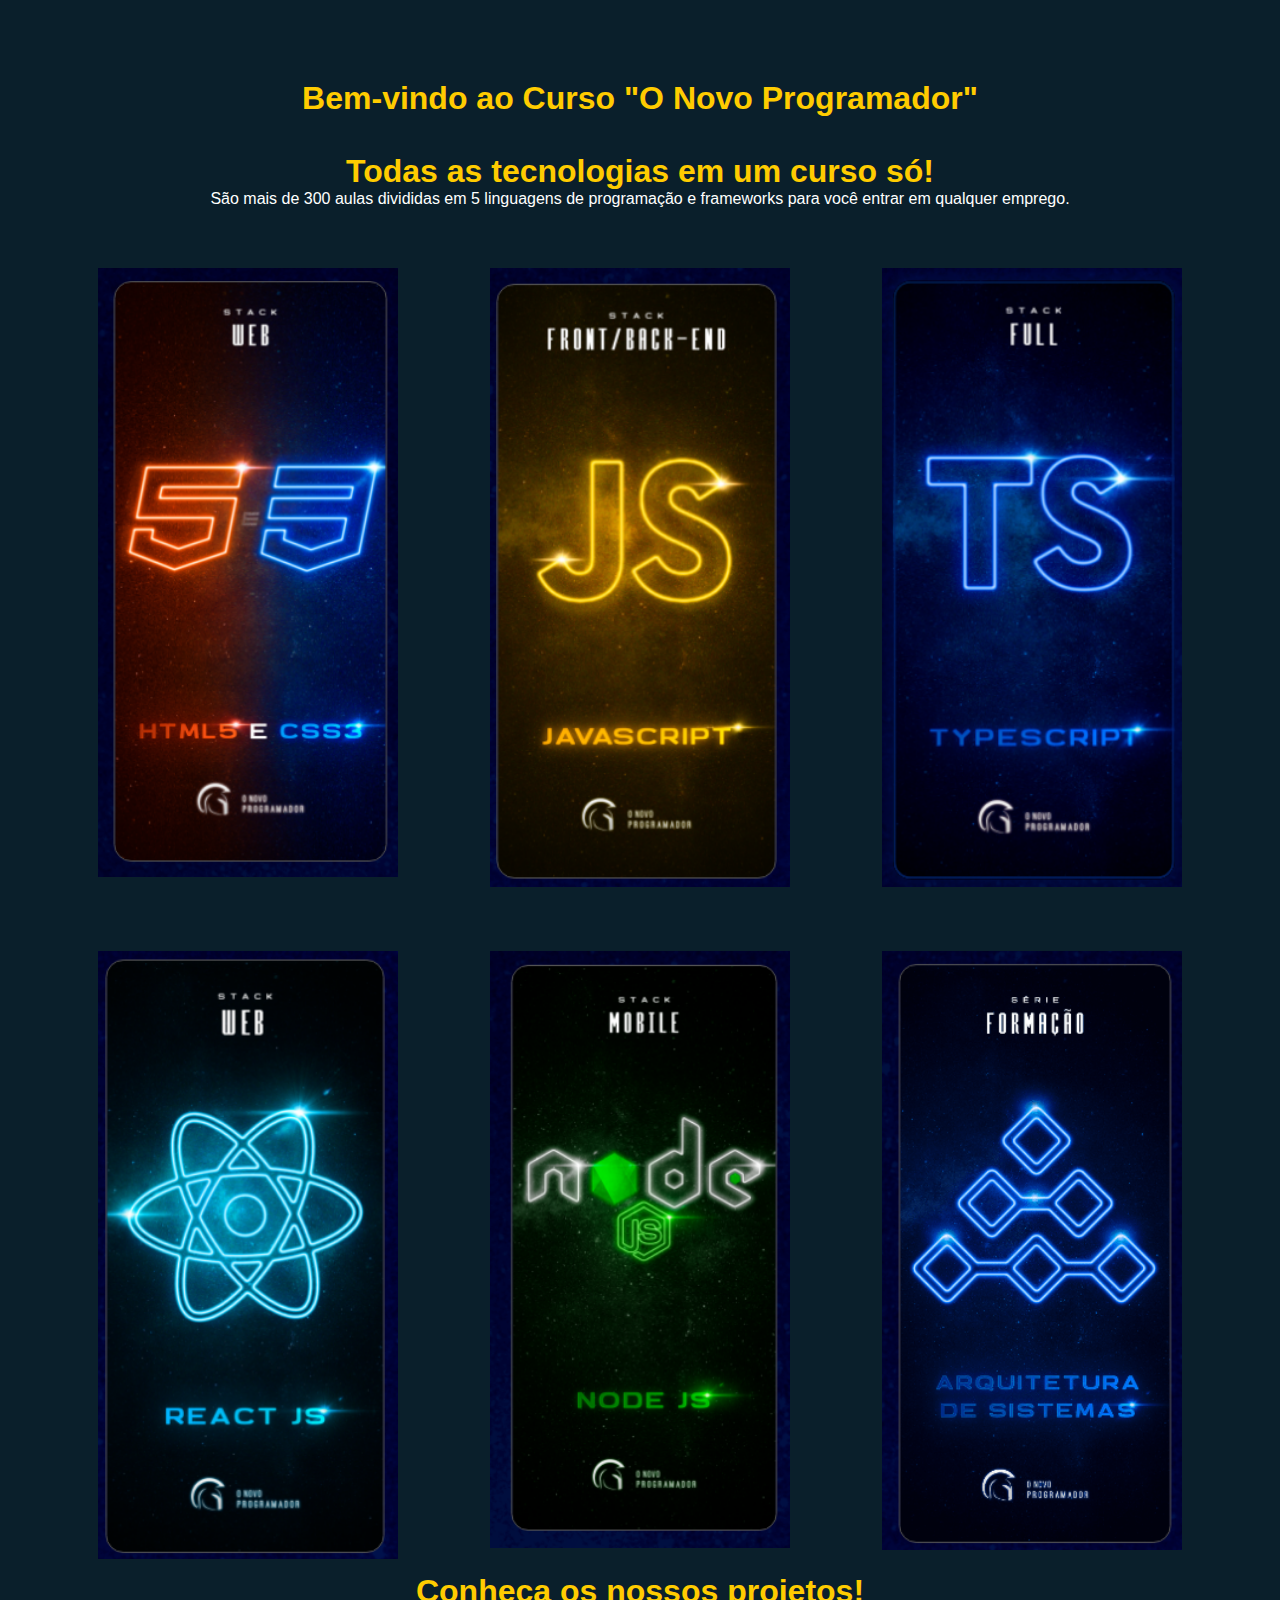
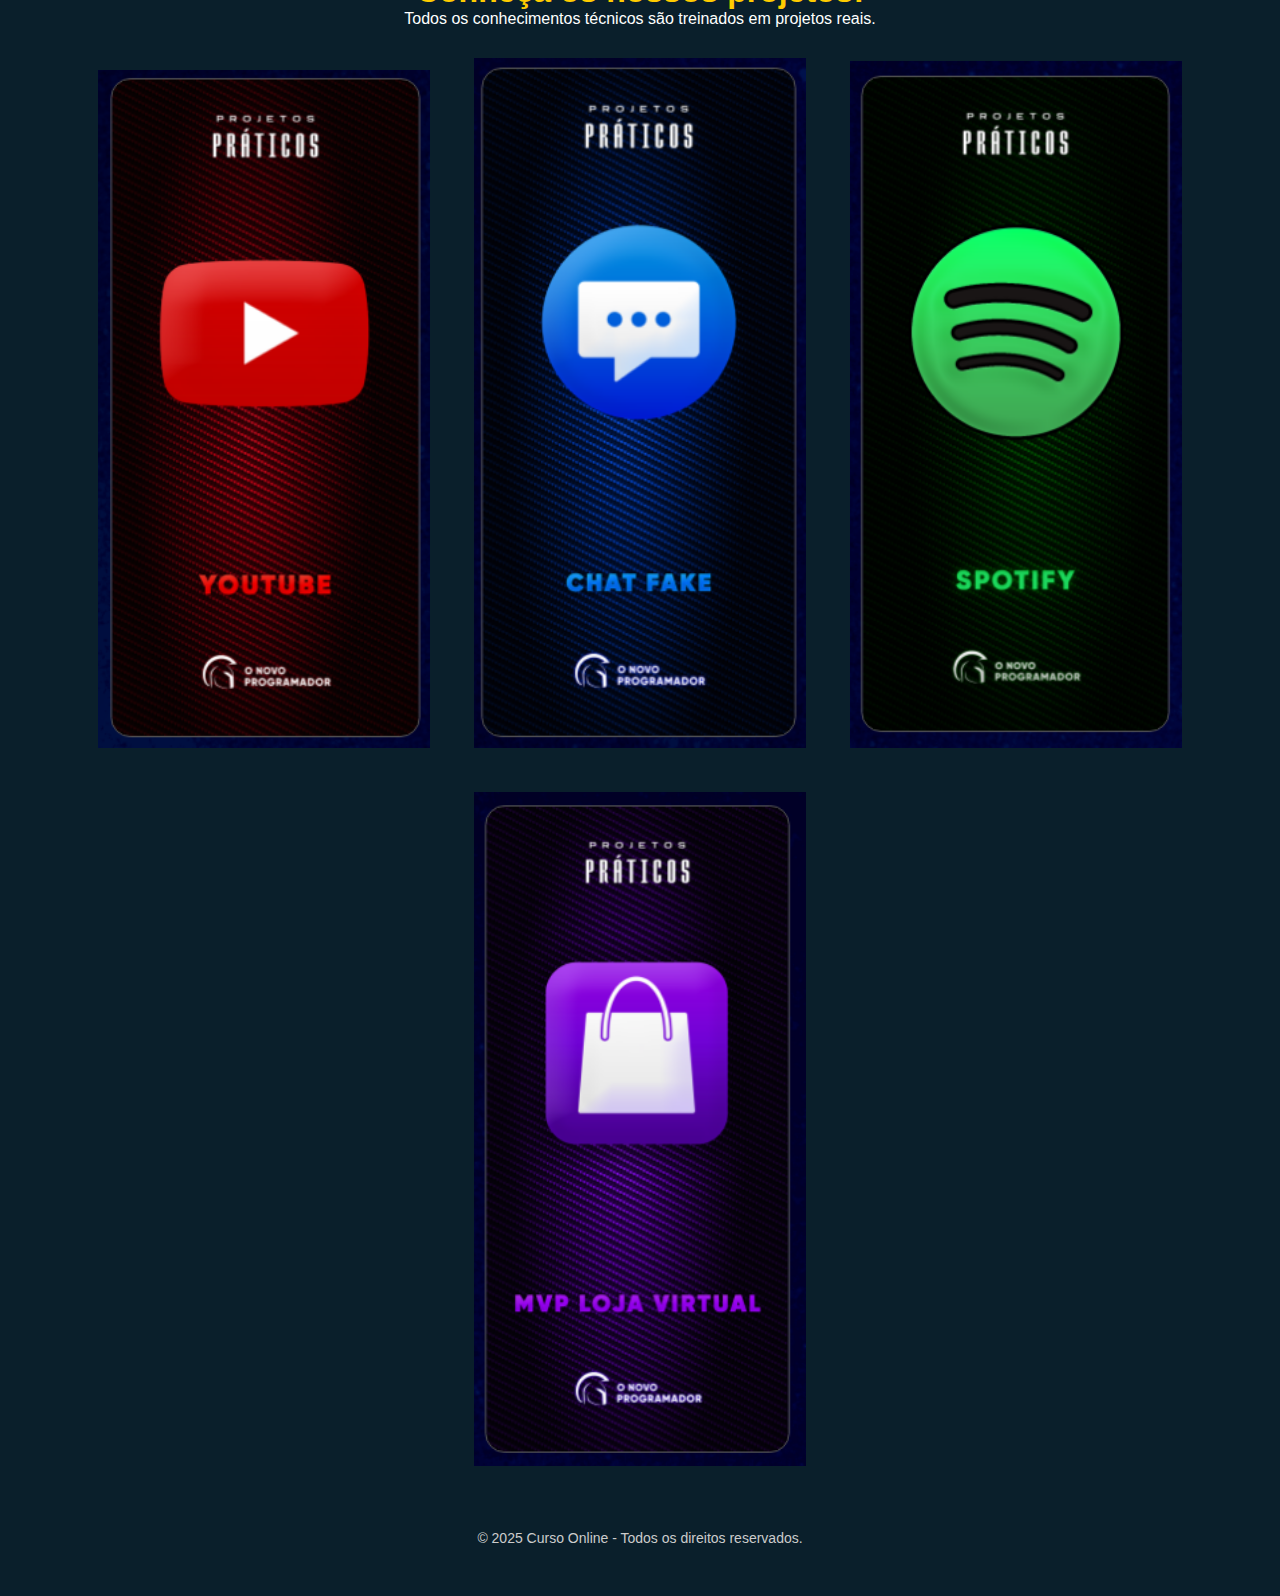
<file: index.html>
<!DOCTYPE html>
<html lang="pt-br">
<head>
    <meta charset="UTF-8">
    <meta name="viewport" content="width=device-width, initial-scale=1.0">
    <title>O Novo Programador - Curso Online</title>
    <link rel="stylesheet" href="index.css">
</head>
<body>
    <header>

    </header>

    <h1>Bem-vindo ao Curso "O Novo Programador"</h1>
    <br><br>
    <h1>Todas as tecnologias em um curso só!</h1>
    <p>São mais de 300 aulas divididas em 5 linguagens de programação e frameworks para você entrar em qualquer emprego.</p>

    <div class="tecnologias-container">
        <a href="html-css.html" class="tecnologias"><img src="img/html-css.png" alt=""></a>
        <a href="html-css.html" class="tecnologias"><img src="img/Javascript.png" alt=""></a>
        <a href="html-css.html" class="tecnologias"><img src="img/typescript.png" alt=""></a>
        <a href="html-css.html" class="tecnologias"><img src="img/react.png" alt=""></a>
        <a href="html-css.html" class="tecnologias"><img src="img/node.js.png" alt=""></a>
        <a href="html-css.html" class="tecnologias"><img src="img/arquitetura de sistema.png" alt=""></a>
    </div>


    <div>
      <h1>Conheça os nossos projetos!</h1>
      <p>Todos os conhecimentos técnicos são treinados em projetos reais.</p>
      <img class="tecnologias" src="img/youtube-pratico.png" alt="">
      <img class="tecnologias" src="img/chat-fake-pratico.png" alt="">
      <img class="tecnologias" src="img/spotify-pratico.png" alt="">
      <img class="tecnologias" src="img/loja-virtual-pratrico.png" alt="">
      


    </div>
    
    <footer>
        <p>&copy; 2025 Curso Online - Todos os direitos reservados.</p>
    </footer>
</body>
</html>
</file>
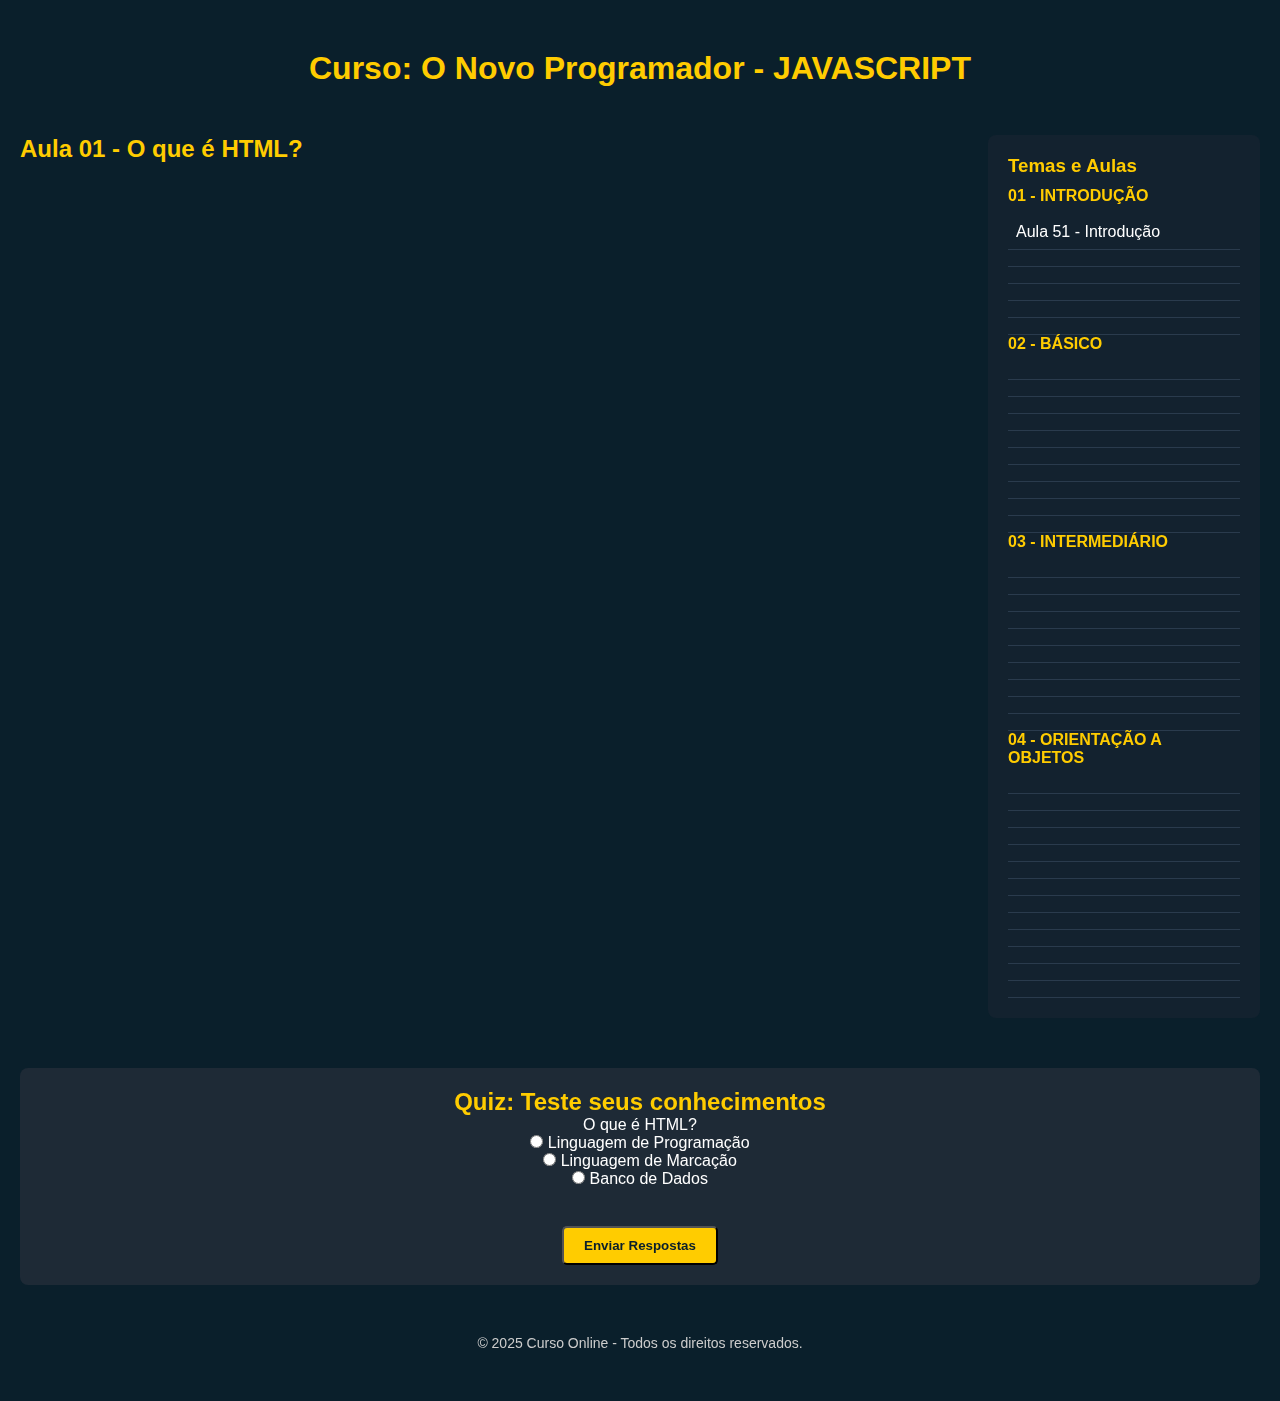
<file: javascript.html>
<!DOCTYPE html>
<html lang="pt-br">
<head>
    <meta charset="UTF-8">
    <meta name="viewport" content="width=device-width, initial-scale=1.0">
    <title>O Novo Programador - JAVASCRIPT</title>
    <style>
        * {
            margin: 0;
            padding: 0;
            box-sizing: border-box;
        }

        body {
            font-family: 'Arial', sans-serif;
            background-color: #0a1f2b;
            color: #fff;
            text-align: center;
            padding: 50px 20px;
        }

        header {
            margin-bottom: 30px;
        }

        h1 {
            color: #ffcc00;
        }

        footer {
            margin-top: 50px;
            font-size: 14px;
            color: #ccc;
        }

        .btn {
            display: inline-block;
            padding: 10px 20px;
            background-color: #ffcc00;
            color: #0a1f2b;
            text-decoration: none;
            border-radius: 5px;
            font-weight: bold;
            margin-top: 20px;
        }

        .btn:hover {
            background-color: #f2b500;
        }

        .video-container {
            margin: 30px 0;
        }

        .quizzes {
            margin-top: 40px;
            background-color: #1e2a36;
            padding: 20px;
            border-radius: 8px;
        }

        h2 {
            color: #ffcc00;
        }

        .container {
            display: flex;
            flex-direction: row;
            align-items: flex-start;
            justify-content: space-between;
            gap: 40px;
            margin: 0 auto 50px;
            max-width: 1400px;
        }


        .video-player {
            flex: 4; /* aumentei de 2 para 3 */
            max-width: 1000px; /* aumentei o limite do vídeo */
            text-align: left;
        }


        .playlist {
            flex: 1;
            max-width: 400px;
            background-color: #13222f;
            padding: 20px;
            border-radius: 8px;
            text-align: left;
            align-self: flex-start; /* força ela a ficar no topo */
        }


        .playlist h3,
        .playlist strong {
            color: #ffcc00;
            margin-bottom: 10px;
            display: block;
        }

        .playlist ul {
            list-style: none;
            padding-left: 0;
        }

        .playlist li {
            cursor: pointer;
            padding: 8px;
            color: #fff;
            border-bottom: 1px solid #2a3b4d;
        }

        .playlist li:hover {
            background-color: #1f3a50;
            color: #ffcc00;
        }

        #main-video {
            height: 650px;
        }
    </style>
</head>
<body>
    <header>
        <h1>Curso: O Novo Programador - JAVASCRIPT</h1>
        <br>
    </header>

    <main class="container">
  <!-- Player de vídeo principal -->
<div class="video-player">
    <h2 id="video-title">Aula 01 - O que é HTML?</h2>
    <div id="video-container">
        <!-- Embed do YouTube -->
        <iframe id="main-video" width="100%" height="500"
    src="https://www.youtube.com/embed/h_41"
    frameborder="0"
    allow="accelerometer; autoplay; clipboard-write; encrypted-media; gyroscope; picture-in-picture"
    allowfullscreen>
</iframe>

    </div>
</div>


  <!-- Lista de aulas -->
      <aside class="playlist">
          <h3>Temas e Aulas</h3>
        
        <div class="tema">
            <strong>01 - INTRODUÇÃO</strong>
            <ul>
                <li onclick="loadVideo('Aula  51 - Introdução', '')">Aula  51 - Introdução</li>
                <li onclick="loadVideo('', '')"></li>
                <li onclick="loadVideo('', '')"></li>
                <li onclick="loadVideo('', '')"></li>
                <li onclick="loadVideo('', '')"></li>
                <li onclick="loadVideo('', '')"></li>
                
            </ul>
        </div>
        <div class="tema">
            <strong>02 - BÁSICO</strong>
            <ul>
                <li onclick="loadVideo('', '')"></li>
                <li onclick="loadVideo('', '')"></li>
                <li onclick="loadVideo('', '')"></li>
                <li onclick="loadVideo('', '')"></li>
                <li onclick="loadVideo('', '')"></li>
                <li onclick="loadVideo('', '')"></li>
                <li onclick="loadVideo('', '')"></li>
                <li onclick="loadVideo('', '')"></li>
                <li onclick="loadVideo('', '')"></li>
                <li onclick="loadVideo('', '')"></li>
                
            </ul>
        </div>
        <div class="tema">
            <strong>03 - INTERMEDIÁRIO</strong>
            <ul>
                <li onclick="loadVideo('', '')"></li>
                <li onclick="loadVideo('', '')"></li>
                <li onclick="loadVideo('', '')"></li>
                <li onclick="loadVideo('', '')"></li>
                <li onclick="loadVideo('', '')"></li>
                <li onclick="loadVideo('', '')"></li>
                <li onclick="loadVideo('', '')"></li>
                <li onclick="loadVideo('', '')"></li>
                <li onclick="loadVideo('', '')"></li>
                <li onclick="loadVideo('', '')"></li>        
                
            </ul>
        </div>
        <div class="tema">
            <strong>04 - ORIENTAÇÃO A OBJETOS</strong>
            <ul>
                <li onclick="loadVideo('', '')"></li>
                <li onclick="loadVideo('', '')"></li>
                <li onclick="loadVideo('', '')"></li>
                <li onclick="loadVideo('', '')"></li>
                <li onclick="loadVideo('', '')"></li>
                <li onclick="loadVideo('', '')"></li>
                <li onclick="loadVideo('', '')"></li>
                <li onclick="loadVideo('', '')"></li>
                <li onclick="loadVideo('', '')"></li>
                <li onclick="loadVideo('', '')"></li>
                <li onclick="loadVideo('', '')"></li>
                <li onclick="loadVideo('', '')"></li>
                <li onclick="loadVideo('', '')"></li>         
                
            </ul>
        </div>
        
  </aside>
</main>


        <div class="quizzes">
            <h2>Quiz: Teste seus conhecimentos</h2>
            <form id="quizForm">
                <label for="question1">O que é HTML?</label><br>
                <input type="radio" name="question1" value="a"> Linguagem de Programação<br>
                <input type="radio" name="question1" value="b"> Linguagem de Marcação<br>
                <input type="radio" name="question1" value="c"> Banco de Dados<br><br>
                
                <button type="submit" class="btn">Enviar Respostas</button>
            </form>
        </div>
    

    <footer>
        <p>&copy; 2025 Curso Online - Todos os direitos reservados.</p>
    </footer>

    <script>
      document.getElementById('quizForm').addEventListener('submit', function(event) {
          event.preventDefault(); // Impede o envio do formulário
          alert('Respostas enviadas! Verifique o seu progresso.');
      });

      function loadVideo(title, youtubeId) {
          const videoPlayer = document.getElementById('main-video');
          const videoTitle = document.getElementById('video-title');
          videoTitle.textContent = title;
          videoPlayer.src = `https://www.youtube.com/embed/${youtubeId}`;
      }

    </script>
</body>
</html>
</file>
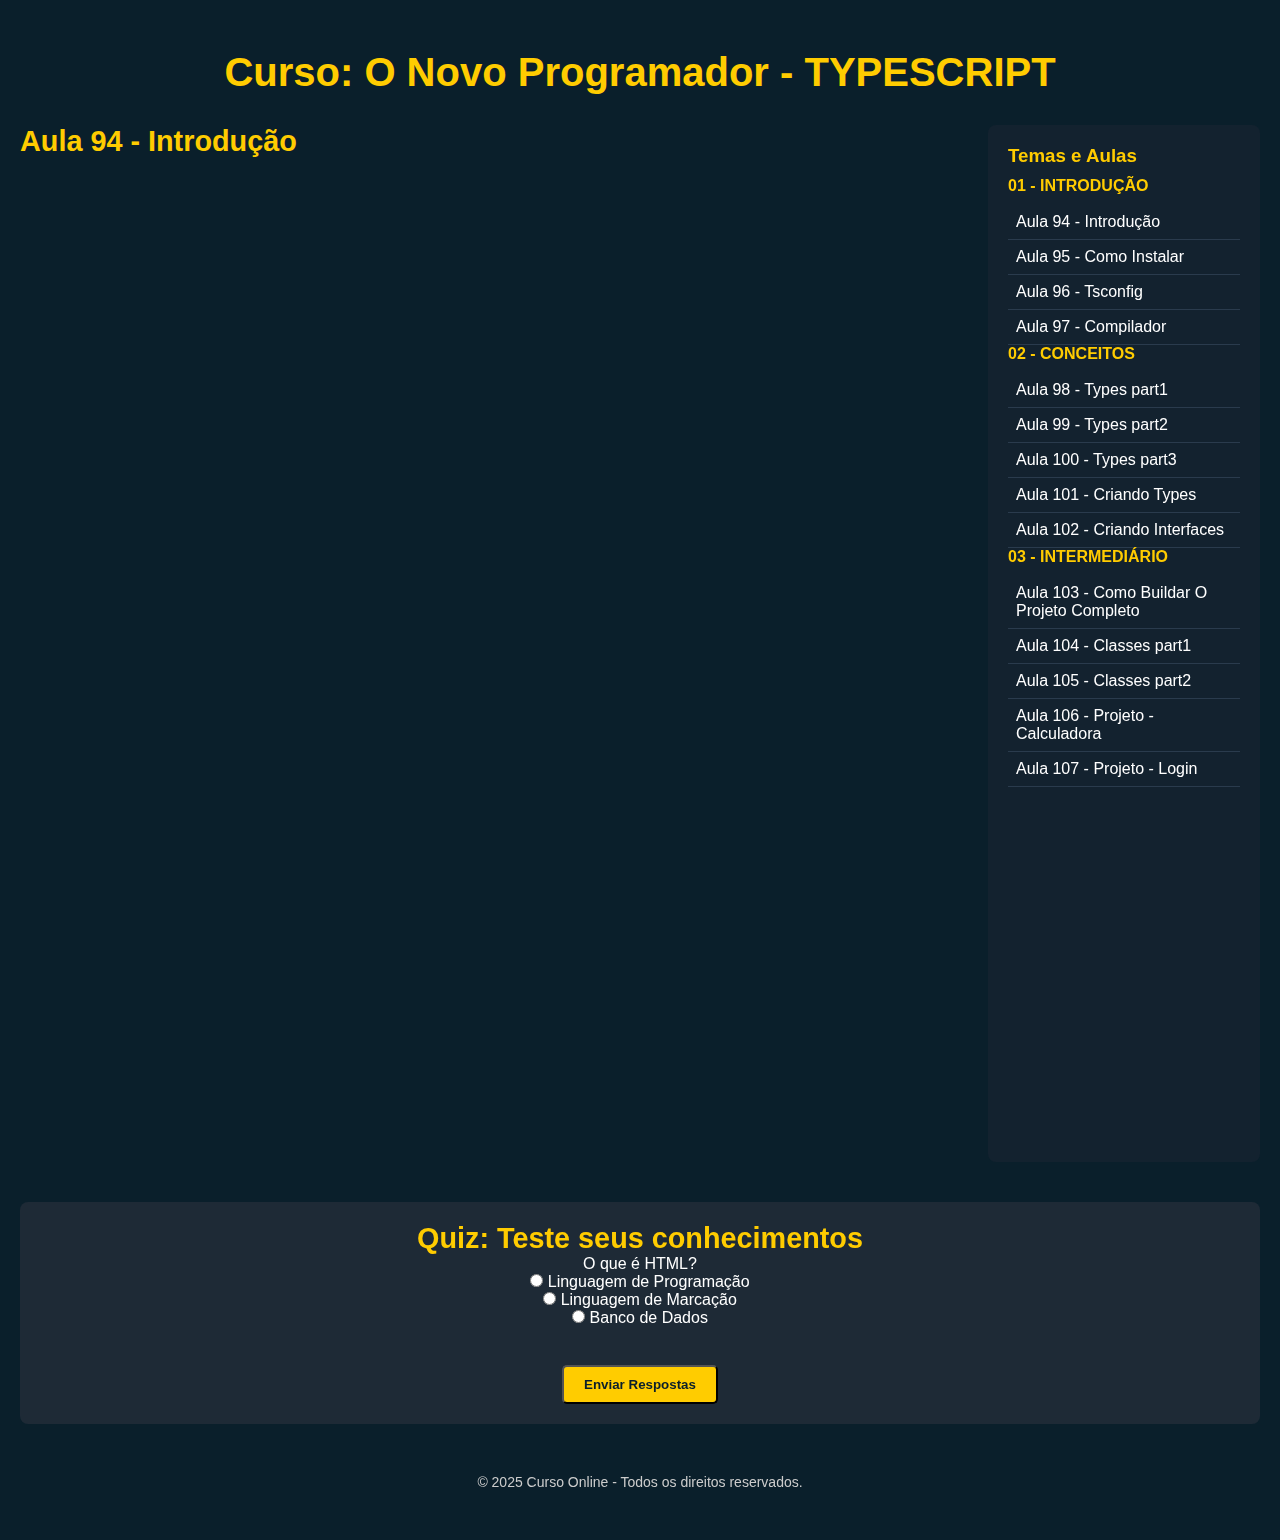
<file: typescript.html>
<!DOCTYPE html>
<html lang="pt-br">
<head>
    <meta charset="UTF-8">
    <meta name="viewport" content="width=device-width, initial-scale=1.0">
    <title>O Novo Programador - TYPESCRIPT</title>
    <style>
        * {
            margin: 0;
            padding: 0;
            box-sizing: border-box;
        }

        body {
            font-family: 'Arial', sans-serif;
            background-color: #0a1f2b;
            color: #fff;
            text-align: center;
            padding: 50px 20px;
        }

        header {
            margin-bottom: 30px;
        }

        h1 {
            color: #ffcc00;
            font-size: 2.5em;
            margin-bottom: 20px;
        }

        footer {
            margin-top: 50px;
            font-size: 14px;
            color: #ccc;
        }

        .btn {
            display: inline-block;
            padding: 10px 20px;
            background-color: #ffcc00;
            color: #0a1f2b;
            text-decoration: none;
            border-radius: 5px;
            font-weight: bold;
            margin-top: 20px;
        }

        .btn:hover {
            background-color: #f2b500;
        }

        .quizzes {
            margin-top: 40px;
            background-color: #1e2a36;
            padding: 20px;
            border-radius: 8px;
        }

        h2 {
            color: #ffcc00;
            font-size: 1.8em;
        }

        .container {
            display: flex;
            flex-direction: column;
            gap: 40px;
            max-width: 1400px;
            margin: 0 auto;
        }

        .video-player {
            flex: 4;
            max-width: 1200px; /* ou o valor que você preferir */
            text-align: left;
        }


        .playlist {
            flex: 1;
            background-color: #13222f;
            padding: 20px;
            border-radius: 8px;
            text-align: left;
        }

        .playlist h3,
        .playlist strong {
            color: #ffcc00;
            margin-bottom: 10px;
            display: block;
        }

        .playlist ul {
            list-style: none;
            padding-left: 0;
        }

        .playlist li {
            cursor: pointer;
            padding: 8px;
            color: #fff;
            border-bottom: 1px solid #2a3b4d;
        }

        .playlist li:hover {
            background-color: #1f3a50;
            color: #ffcc00;
        }

        #main-video {
            width: 100%;
            height: 1000px;
        }

        /* Responsividade */
        @media (min-width: 768px) {
            .container {
                flex-direction: row;
                justify-content: space-between;
            }

            
            .playlist {
                width: 28%;
            }

            
        }

        @media (max-width: 768px) {
            

            .playlist {
                width: 100%;
            }

        
        
        }
    </style>
</head>
<body>
    <header>
        <h1>Curso: O Novo Programador - TYPESCRIPT</h1>
    </header>

    <main class="container">
        <!-- Player de vídeo principal -->
        <div class="video-player">
            <h2 id="video-title">Aula 94 - Introdução</h2>
            <div id="video-container">
                <!-- Embed do Bunny.net sem autoplay -->
                <iframe id="main-video"
                    src="https://iframe.mediadelivery.net/play/468366/629c2762-f9c1-44d9-878f-a90a86559f4b"
                    frameborder="0"
                    allow="accelerometer; clipboard-write; encrypted-media; gyroscope; picture-in-picture"
                    allowfullscreen>
                </iframe>
            </div>
        </div>

        <!-- Lista de aulas -->
        <aside class="playlist">
            <h3>Temas e Aulas</h3>
            <div class="tema">
                <strong>01 - INTRODUÇÃO</strong>
                <ul>
                    <li onclick="loadVideo('Aula 94 - Introdução', '629c2762-f9c1-44d9-878f-a90a86559f4b')">Aula 94 - Introdução</li>
                    <li onclick="loadVideo('Aula 95 - Como Instalar', '20244f7a-9c27-453c-9e6a-9dff1ca2417b')">Aula 95 - Como Instalar</li>
                    <li onclick="loadVideo('Aula 96 - Tsconfig', 'a1bfd006-83e8-45fb-9d6a-8a29fdc56737')">Aula 96 - Tsconfig</li>
                    <li onclick="loadVideo('Aula 97 - Compilador', '99695105-0463-4464-8c1a-24aab1cacfdc')">Aula 97 - Compilador</li>
                </ul>
            </div>
            <div class="tema">
                <strong>02 - CONCEITOS</strong>
                <ul>
                    <li onclick="loadVideo('Aula 98 - Types part1', '1c5143ec-5a95-4c16-af67-f35f5dc46d8d')">Aula 98 - Types part1</li>
                    <li onclick="loadVideo('Aula 99 - Types part2', '0b333bd3-54b3-41b3-aa78-907447b1fd18')">Aula 99 - Types part2</li>
                    <li onclick="loadVideo('Aula 100 - Types part3', '92d4fd5d-85ed-4c0c-a664-050ff906eb92')">Aula 100 - Types part3</li>
                    <li onclick="loadVideo('Aula 101 - Criando Types', 'eae279af-6897-4f8b-9015-2914aa2172ca')">Aula 101 - Criando Types</li>
                    <li onclick="loadVideo('Aula 102 - Criando Interfaces', 'e9496ed2-eb9a-480d-be97-49ccc335be26')">Aula 102 - Criando Interfaces</li>
                </ul>
            </div>
            <div class="tema">
                <strong>03 - INTERMEDIÁRIO</strong>
                <ul>
                    <li onclick="loadVideo('Aula 103 - Como Buildar O Projeto Completo', '6b717eec-3193-472d-95d6-84d8a3d8471d')">Aula 103 - Como Buildar O Projeto Completo</li>
                    <li onclick="loadVideo('Aula 104 - Classes part1', '85904277-69f5-4f7e-99c4-27ba0057f066')">Aula 104 - Classes part1</li>
                    <li onclick="loadVideo('Aula 105 - Classes part2', '062d847a-ac98-4393-974b-ef3c1e4d9866')">Aula 105 - Classes part2</li>
                    <li onclick="loadVideo('Aula 106 - Projeto - Calculadora', '9a55b691-1d96-4496-85ad-c1f682171158')">Aula 106 - Projeto - Calculadora</li>
                    <li onclick="loadVideo('Aula 107 - Projeto - Login', '2e265dcc-12ab-4a75-8475-1e6adc26967c')">Aula 107 - Projeto - Login</li>
                </ul>
            </div>
            
        </aside>
    </main>

    <div class="quizzes">
        <h2>Quiz: Teste seus conhecimentos</h2>
        <form id="quizForm">
            <label for="question1">O que é HTML?</label><br>
            <input type="radio" name="question1" value="a"> Linguagem de Programação<br>
            <input type="radio" name="question1" value="b"> Linguagem de Marcação<br>
            <input type="radio" name="question1" value="c"> Banco de Dados<br><br>
            <button type="submit" class="btn">Enviar Respostas</button>
        </form>
    </div>

    <footer>
        <p>&copy; 2025 Curso Online - Todos os direitos reservados.</p>
    </footer>

    <script>
        document.getElementById('quizForm').addEventListener('submit', function(event) {
            event.preventDefault(); // Impede o envio do formulário
            alert('Respostas enviadas! Verifique o seu progresso.');
        });

        function loadVideo(title, videoId) {
            const videoPlayer = document.getElementById('main-video');
            const videoTitle = document.getElementById('video-title');
            videoTitle.textContent = title;
            videoPlayer.src = `https://iframe.mediadelivery.net/play/468366/${videoId}`;
        }
    </script>
</body>
</html>
</file>
<file: index.css>
/* Estilos Gerais */
* {
    margin: 0;
    padding: 0;
    box-sizing: border-box;
}

body {
    font-family: 'Arial', sans-serif;
    background-color: #0a1f2b;
    color: #fff;
    text-align: center;
    padding: 50px 20px;
}

header {
    margin-bottom: 30px;
}

h1 {
    color: #ffcc00;
}

footer {
    margin-top: 50px;
    font-size: 14px;
    color: #ccc;
}

.btn {
    display: inline-block;
    padding: 10px 20px;
    background-color: #ffcc00;
    color: #0a1f2b;
    text-decoration: none;
    border-radius: 5px;
    font-weight: bold;
    margin-top: 20px;
}

.btn:hover {
    background-color: #f2b500;
}

.video-container {
    margin: 30px 0;
}

.quizzes {
    margin-top: 40px;
    background-color: #1e2a36;
    padding: 20px;
    border-radius: 8px;
}

h2 {
    color: #ffcc00;
}

.tecnologias {
    display: inline-block;
    padding: 10px 20px;
    /* background-color: #07011f;
    color: #0a1f2b; */
    text-decoration: none;
    border-radius: 20px;
    font-weight: bold;
    margin-top: 20px;
}

.tecnologias-container {
    display: flex;
    flex-wrap: wrap;
    justify-content: center;
    gap: 20px;
    margin-top: 30px;
}

.tecnologias {
    width: 30%; /* Aproximadamente 3 por linha com espaçamento */
    text-align: center;
}

.tecnologias img {
    width: 100%;
    max-width: 300px;
    height: auto;
}
</file>
